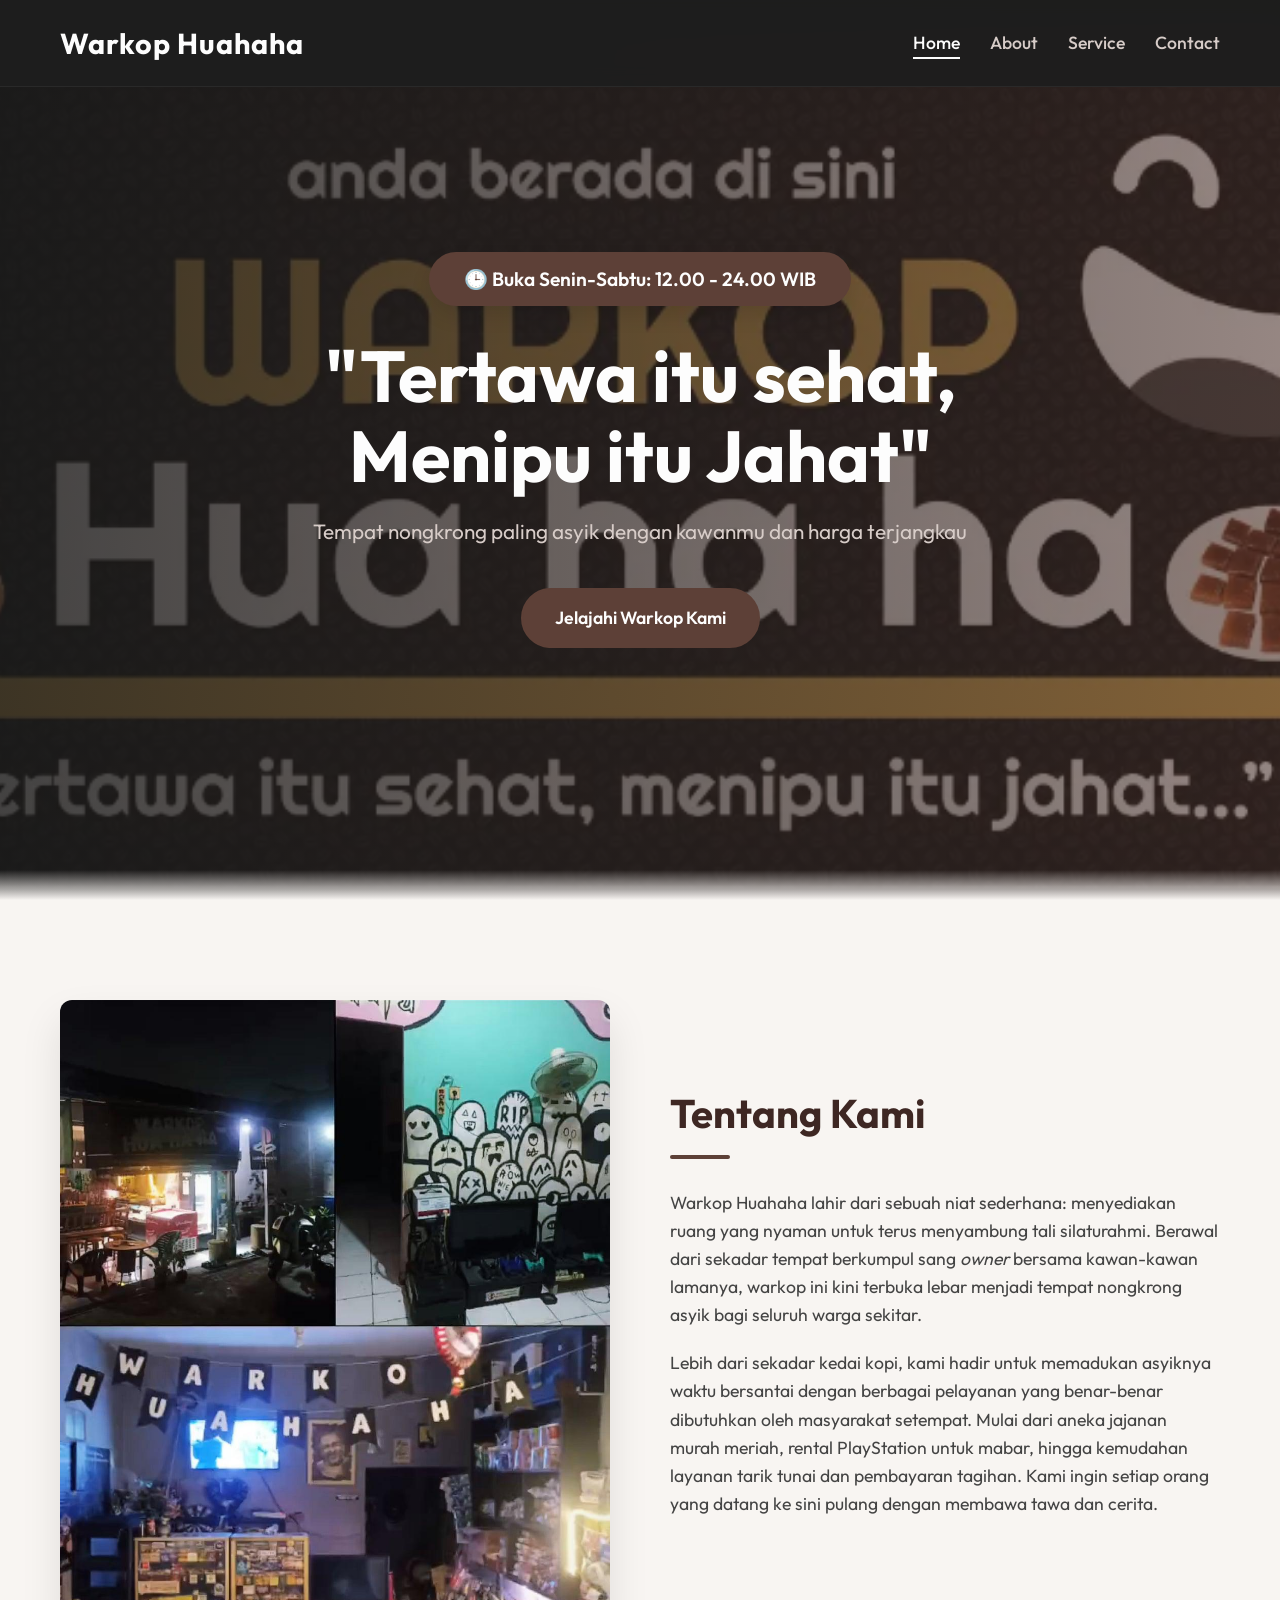
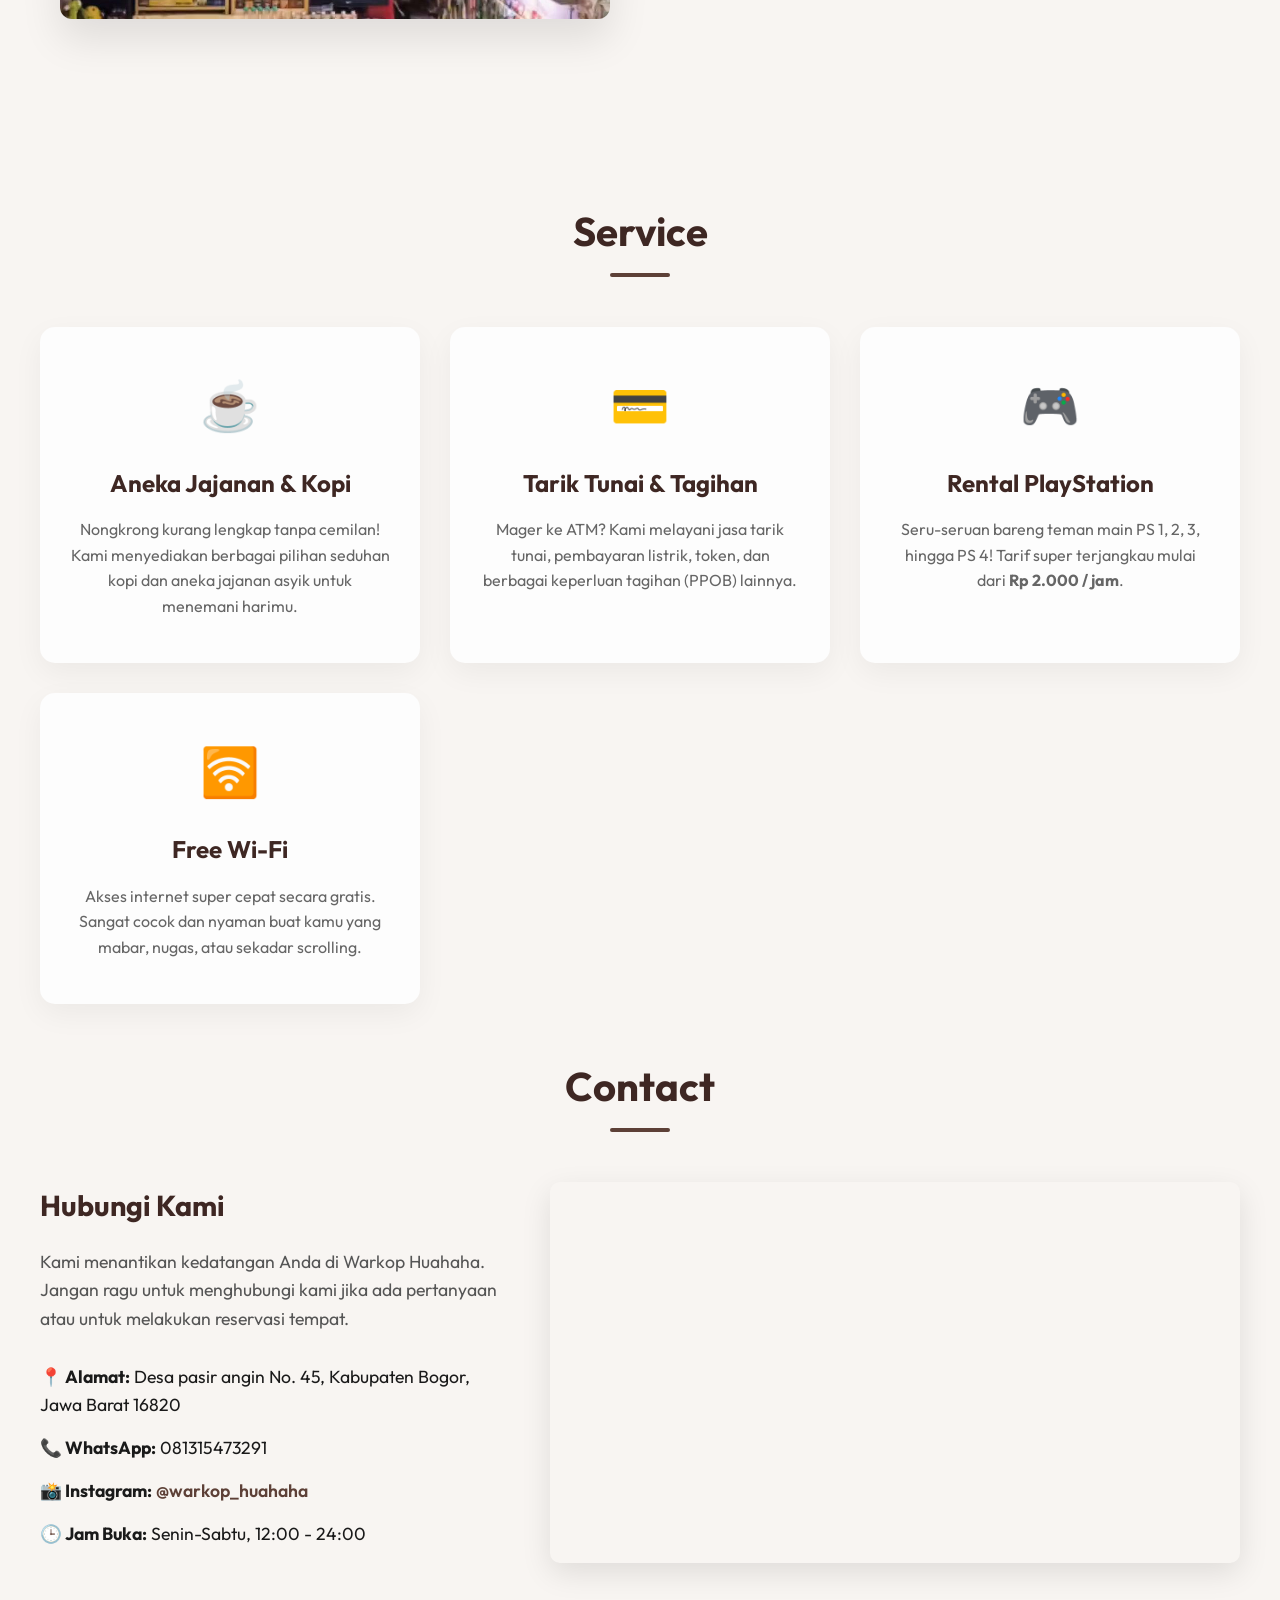
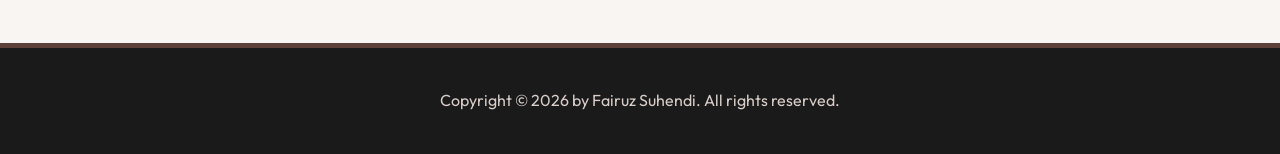
<file: index.html>
<!doctype html>
<html lang="id">
  <head>
    <meta charset="UTF-8" />
    <meta name="viewport" content="width=device-width, initial-scale=1.0" />
    <title>Warkop Huahaha Cileungsi | Tempat Nongkrong Asyik</title>
    <meta name="description" content="Warkop Huahaha di Cileungsi, Pasir Angin, Bogor. Tempat nongkrong asyik dengan kawanmu, harga terjangkau, sedia aneka jajanan, kopi, rental PlayStation (PS), dan tarik tunai." />
    <meta name="keywords" content="Warkop Huahaha, Warkop Huahaha Cileungsi, warkop cileungsi, tempat nongkrong cileungsi, warkop pasir angin, kedai kopi cileungsi, rental ps cileungsi" />
    <meta name="author" content="Warkop Huahaha" />
    <meta property="og:title" content="Warkop Huahaha Cileungsi | Tempat Nongkrong Asyik" />
    <meta property="og:description" content="Warkop Huahaha di Cileungsi, Pasir Angin, Bogor. Tempat nongkrong asyik dengan kawanmu, harga terjangkau, sedia aneka jajanan, kopi, dan rental PlayStation (PS)." />
    <meta property="og:url" content="https://warkop-huahaha-v1.vercel.app/" />
    <meta property="og:type" content="website" />
    <!-- Google Fonts for Modern Typography -->
    <link rel="preconnect" href="https://fonts.googleapis.com" />
    <link rel="preconnect" href="https://fonts.gstatic.com" crossorigin />
    <link
      href="https://fonts.googleapis.com/css2?family=Outfit:wght@300;400;600;700&display=swap"
      rel="stylesheet"
    />
    <link rel="stylesheet" href="style/style.css" />
  </head>
  <body>
    <!-- Navbar -->
    <nav class="navbar">
      <div class="nav-container">
        <a href="#" class="nav-logo">Warkop Huahaha</a>
        <ul class="nav-links">
          <li><a href="#home" class="active">Home</a></li>
          <li><a href="#about">About</a></li>
          <li><a href="#service">Service</a></li>
          <li><a href="#contact">Contact</a></li>
        </ul>
        <div class="hamburger">
          <span class="bar"></span>
          <span class="bar"></span>
          <span class="bar"></span>
        </div>
      </div>
    </nav>

    <!-- Home Section -->
    <section id="home" class="home-section">
      <div class="home-overlay"></div>
      <div class="home-content">
        <!-- Jam Operasional Highlight -->
        <div class="opening-hours-wrapper">
          <span class="opening-hours-badge">
            🕒 Buka Senin-Sabtu: 12.00 - 24.00 WIB
          </span>
        </div>
        <h1 class="hero-title">"Tertawa itu sehat,<br />Menipu itu Jahat"</h1>
        <p class="hero-subtitle">
          Tempat nongkrong paling asyik dengan kawanmu dan harga terjangkau
        </p>
        <a href="#about" class="btn-primary">Jelajahi Warkop Kami</a>
      </div>
    </section>

    <!-- About Section -->
    <section id="about" class="about-section">
      <div class="container section-container about-grid">
        <div class="about-image">
          <!-- Ratio 4:3 -->
          <img src="img/warkop-huahaha2.jpg" alt="Warkop Huahaha" />
        </div>
        <div class="about-text">
          <h2 class="section-title">Tentang Kami</h2>
          <div class="title-underline"></div>
          <p>
            Warkop Huahaha lahir dari sebuah niat sederhana: menyediakan ruang
            yang nyaman untuk terus menyambung tali silaturahmi. Berawal dari
            sekadar tempat berkumpul sang <em>owner</em> bersama kawan-kawan
            lamanya, warkop ini kini terbuka lebar menjadi tempat nongkrong
            asyik bagi seluruh warga sekitar.
          </p>
          <p>
            Lebih dari sekadar kedai kopi, kami hadir untuk memadukan asyiknya
            waktu bersantai dengan berbagai pelayanan yang benar-benar
            dibutuhkan oleh masyarakat setempat. Mulai dari aneka jajanan murah
            meriah, rental PlayStation untuk mabar, hingga kemudahan layanan
            tarik tunai dan pembayaran tagihan. Kami ingin setiap orang yang
            datang ke sini pulang dengan membawa tawa dan cerita.
          </p>
        </div>
      </div>
    </section>

    <!-- Service Section -->
    <section id="service" class="service-section">
      <div class="container section-wrapper">
        <h2 class="section-title text-center">Service</h2>
        <div class="title-underline center"></div>
        <div class="service-grid">
          <div class="service-card">
            <div class="service-icon">☕</div>
            <h3>Aneka Jajanan & Kopi</h3>
            <p>
              Nongkrong kurang lengkap tanpa cemilan! Kami menyediakan berbagai
              pilihan seduhan kopi dan aneka jajanan asyik untuk menemani
              harimu.
            </p>
          </div>
          <div class="service-card">
            <div class="service-icon">💳</div>
            <h3>Tarik Tunai & Tagihan</h3>
            <p>
              Mager ke ATM? Kami melayani jasa tarik tunai, pembayaran listrik,
              token, dan berbagai keperluan tagihan (PPOB) lainnya.
            </p>
          </div>
          <div class="service-card">
            <div class="service-icon">🎮</div>
            <h3>Rental PlayStation</h3>
            <p>
              Seru-seruan bareng teman main PS 1, 2, 3, hingga PS 4! Tarif super
              terjangkau mulai dari <strong>Rp 2.000 / jam</strong>.
            </p>
          </div>
          <div class="service-card">
            <div class="service-icon">🛜</div>
            <h3>Free Wi-Fi</h3>
            <p>
              Akses internet super cepat secara gratis. Sangat cocok dan nyaman
              buat kamu yang mabar, nugas, atau sekadar scrolling.
            </p>
          </div>
        </div>


      </div>
    </section>

    <!-- Contact Section -->
    <section id="contact" class="contact-section">
      <div class="container section-wrapper">
        <h2 class="section-title text-center">Contact</h2>
        <div class="title-underline center"></div>
        <div class="contact-grid">
          <div class="contact-info">
            <h3>Hubungi Kami</h3>
            <p>
              Kami menantikan kedatangan Anda di Warkop Huahaha. Jangan ragu
              untuk menghubungi kami jika ada pertanyaan atau untuk melakukan
              reservasi tempat.
            </p>
            <ul class="contact-list">
              <li>
                <strong>📍 Alamat:</strong> Desa pasir angin No. 45, Kabupaten
                Bogor, Jawa Barat 16820
              </li>
              <li>
                <strong>📞 WhatsApp:</strong>
                <a
                  href="https://wa.me/6281315473291"
                  target="_blank"
                  style="color: inherit; text-decoration: none"
                >
                  081315473291</a
                >
              </li>
              <li>
                <strong>📸 Instagram:</strong>
                <a
                  href="https://www.instagram.com/warkop_huahaha/"
                  target="_blank"
                  style="
                    color: var(--primary-brown);
                    text-decoration: none;
                    font-weight: 600;
                  "
                  >@warkop_huahaha</a
                >
              </li>
              <li><strong>🕒 Jam Buka:</strong> Senin-Sabtu, 12:00 - 24:00</li>
            </ul>
          </div>
          <div class="contact-map">
            <iframe
              src="https://maps.google.com/maps?q=-6.3915505,106.9804911&t=&z=15&ie=UTF8&iwloc=&output=embed"
              width="100%"
              height="350"
              style="border: 0; border-radius: 10px"
              allowfullscreen=""
              loading="lazy"
              referrerpolicy="no-referrer-when-downgrade"
            ></iframe>
          </div>
        </div>
      </div>
    </section>

    <!-- Footer -->
    <footer class="footer">
      <div class="container">
        <p>Copyright &copy; 2026 by Fairuz Suhendi. All rights reserved.</p>
      </div>
    </footer>

    <script src="script/script.js"></script>
  </body>
</html>
</file>
<file: style/style.css>
/* Custom CSS for Warkop Huahaha */
/* Variables for colors */
:root {
  --primary-brown: #5d4037;
  --dark-brown: #3e2723;
  --light-brown: #d7ccc8;
  --black: #1a1a1a;
  --white: #fdfdfd;

  /* Transitions */
  --transition: all 0.3s ease-in-out;
}

* {
  margin: 0;
  padding: 0;
  box-sizing: border-box;
}

html {
  scroll-behavior: smooth;
}

body {
  font-family: "Outfit", sans-serif;
  background-color: var(--white);
  color: var(--black);
  line-height: 1.6;
  overflow-x: hidden;
}

.container {
  max-width: 1200px;
  margin: 0 auto;
  padding: 0 20px;
}

.section-wrapper {
  padding: 80px 0;
}

.text-center {
  text-align: center;
}

/* Typography */
.section-title {
  font-size: 2.5rem;
  color: var(--dark-brown);
  margin-bottom: 10px;
}

.title-underline {
  height: 4px;
  width: 60px;
  background-color: var(--primary-brown);
  margin-bottom: 30px;
  border-radius: 2px;
}

.title-underline.center {
  margin-left: auto;
  margin-right: auto;
}

/* Button */
.btn-primary {
  display: inline-block;
  padding: 14px 32px;
  background-color: var(--primary-brown);
  color: var(--white);
  text-decoration: none;
  font-size: 1.1rem;
  font-weight: 600;
  border-radius: 30px;
  border: 2px solid var(--primary-brown);
  transition: var(--transition);
}

.btn-primary:hover {
  background-color: transparent;
  color: var(--white);
  border: 2px solid var(--white);
}

/* Navbar */
.navbar {
  position: fixed;
  top: 0;
  left: 0;
  width: 100%;
  z-index: 1000;
  background: rgba(30, 30, 30, 0.95);
  backdrop-filter: blur(10px);
  transition: var(--transition);
  border-bottom: 1px solid rgba(255, 255, 255, 0.05);
}

.nav-container {
  max-width: 1200px;
  margin: 0 auto;
  padding: 20px;
  display: flex;
  justify-content: space-between;
  align-items: center;
}

.nav-logo {
  font-size: 1.8rem;
  font-weight: 700;
  color: var(--white);
  text-decoration: none;
  letter-spacing: 1px;
}

.nav-links {
  list-style: none;
  display: flex;
  gap: 30px;
}

.nav-links li a {
  color: var(--light-brown);
  text-decoration: none;
  font-size: 1.1rem;
  font-weight: 500;
  transition: var(--transition);
  position: relative;
}

.nav-links li a::after {
  content: "";
  position: absolute;
  bottom: -5px;
  left: 0;
  width: 0;
  height: 2px;
  background-color: var(--white);
  transition: var(--transition);
}

.nav-links li a:hover,
.nav-links li a.active {
  color: var(--white);
}

.nav-links li a:hover::after,
.nav-links li a.active::after {
  width: 100%;
}

.hamburger {
  display: none;
  cursor: pointer;
}

.hamburger .bar {
  display: block;
  width: 25px;
  height: 3px;
  margin: 5px auto;
  transition: all 0.3s ease-in-out;
  background-color: var(--white);
}

/* Home Section */
.home-section {
  position: relative;
  height: 100vh;
  display: flex;
  align-items: center;
  justify-content: center;
  background: url("../img/warkop-huahaha.png") no-repeat center center/cover;
  text-align: center;
  color: var(--white);
  z-index: 1;
}

.home-overlay {
  position: absolute;
  top: 0;
  left: 0;
  width: 100%;
  height: 100%;
  /* Darken background slightly to increase text readability */
  background:
    linear-gradient(
      to bottom,
      rgba(248, 245, 242, 0) calc(100% - 30px),
      #f8f5f2 100%
    ),
    linear-gradient(to right, rgba(26, 26, 26, 0.8), rgba(62, 39, 35, 0.5));
  z-index: -1;
}

.home-content {
  max-width: 800px;
  padding: 0 20px;
  transform: translateY(20px);
  opacity: 0;
  animation: fadeIn 1.2s forwards 0.5s ease;
}

@keyframes fadeIn {
  to {
    opacity: 1;
    transform: translateY(0);
  }
}

.hero-title {
  font-size: 4.5rem;
  font-weight: 700;
  margin-bottom: 20px;
  line-height: 1.1;
  color: var(--white);
}

.hero-subtitle {
  font-size: 1.3rem;
  margin-bottom: 40px;
  color: var(--light-brown);
}

/* Jam Operasional Highlight */
.opening-hours-wrapper {
  text-align: center;
  margin-bottom: 30px;
}

.opening-hours-badge {
  display: inline-block;
  background-color: var(--primary-brown);
  color: var(--white);
  padding: 12px 35px;
  border-radius: 50px;
  font-weight: 600;
  font-size: 1.2rem;
  box-shadow: 0 10px 20px rgba(0, 0, 0, 0.1);
}

/* About Section */
.about-section {
  background-color: #f8f5f2;
  padding: 100px 0;
}

.about-grid {
  display: grid;
  grid-template-columns: 1fr 1fr;
  gap: 60px;
  align-items: center;
}

.about-image {
  position: relative;
  border-radius: 12px;
  overflow: hidden;
  box-shadow: 0 20px 40px rgba(0, 0, 0, 0.1);
  /* Adjusted aspect ratio to match the collage */
  aspect-ratio: 4 / 4.5;
}

.about-image img {
  width: 100%;
  height: 100%;
  object-fit: cover;
  object-position: top;
  transition: transform 0.5s ease;
}

.about-image:hover img {
  transform: scale(1.05);
}

.about-text p {
  font-size: 1.1rem;
  margin-bottom: 20px;
  color: #444;
}

/* Service Section */
.service-section {
  background-color: #f8f5f2; /* Subtle background for contrast */
}

.service-grid {
  display: grid;
  grid-template-columns: repeat(auto-fit, minmax(300px, 1fr));
  gap: 30px;
  margin-top: 50px;
}

.service-card {
  background-color: var(--white);
  padding: 40px 30px;
  border-radius: 15px;
  box-shadow: 0 10px 30px rgba(0, 0, 0, 0.05);
  text-align: center;
  transition: var(--transition);
  border-bottom: 4px solid transparent;
}

.service-card:hover {
  transform: translateY(-10px);
  border-bottom: 4px solid var(--primary-brown);
  box-shadow: 0 15px 40px rgba(0, 0, 0, 0.1);
}

.service-icon {
  font-size: 3rem;
  margin-bottom: 20px;
}

.service-card h3 {
  font-size: 1.5rem;
  color: var(--dark-brown);
  margin-bottom: 15px;
}

.service-card p {
  color: #666;
}

/* Contact Section */
.contact-section {
  background-color: #f8f5f2;
}

.contact-grid {
  display: grid;
  grid-template-columns: 1fr 1.5fr;
  gap: 50px;
  margin-top: 50px;
}

.contact-info h3 {
  font-size: 1.8rem;
  color: var(--dark-brown);
  margin-bottom: 20px;
}

.contact-info p {
  margin-bottom: 30px;
  color: #555;
  font-size: 1.1rem;
}

.contact-list {
  list-style: none;
}

.contact-list li {
  margin-bottom: 15px;
  font-size: 1.1rem;
  color: var(--black);
  line-height: 1.6; /* Tambahan line-height agar teks panjang nyaman dibaca */
}

.contact-map {
  box-shadow: 0 10px 30px rgba(0, 0, 0, 0.1);
  border-radius: 10px;
  overflow: hidden;
}

/* Footer Section */
.footer {
  background-color: var(--black);
  color: var(--light-brown);
  text-align: center;
  padding: 40px 0;
  border-top: 5px solid var(--primary-brown);
}

.footer p {
  font-size: 1rem;
}

/* Tampilan Desktop Khusus: Merapatkan jarak antara lencana jam buka dan Contact */
@media (min-width: 992px) {
  .service-section .section-wrapper {
    padding-bottom: 30px;
  }
  .contact-section .section-wrapper {
    padding-top: 20px;
  }
}

/* Mobile Responsive */
@media (max-width: 991px) {
  /* Memberikan jarak khusus untuk tablet layaknya Asus Zenfold agar tidak dempet */
  .container {
    padding: 0 50px;
  }

  .nav-container {
    padding: 20px 50px;
  }

  .about-grid,
  .contact-grid {
    grid-template-columns: 1fr;
  }

  .about-image {
    order: -1;
  }

  .hero-title {
    font-size: 3.5rem;
  }

  /* Membuat tulisan Tentang Kami berada di tengah setiap kali layar collapse jadi 1 baris */
  .about-text {
    text-align: center;
  }

  .about-text .title-underline {
    margin-left: auto;
    margin-right: auto;
  }
}

@media (max-width: 768px) {
  .hamburger {
    display: block;
  }

  .hamburger.active .bar:nth-child(2) {
    opacity: 0;
  }

  .hamburger.active .bar:nth-child(1) {
    transform: translateY(8px) rotate(45deg);
  }

  .hamburger.active .bar:nth-child(3) {
    transform: translateY(-8px) rotate(-45deg);
  }

  .nav-links {
    position: fixed;
    left: -100%;
    top: 70px;
    flex-direction: column;
    background-color: rgba(30, 30, 30, 0.98);
    width: 100%;
    text-align: center;
    transition: 0.3s;
    box-shadow: 0 10px 27px rgba(0, 0, 0, 0.05);
    padding: 40px 0;
    gap: 0;
  }

  .nav-links.active {
    left: 0;
  }

  .nav-links li {
    margin: 15px 0;
  }

  .home-section {
    height: auto;
    min-height: 60vh;
    padding: 100px 20px 60px 20px;
    background-size: cover;
    background-position: center;
    background-repeat: no-repeat;
    background-color: var(--black);
    align-items: center; /* Kembalikan sifat text menimpa gambar di tengah */
    justify-content: center;
  }

  .home-overlay {
    display: block; /* Aktifkan kembali overlay agar teks HTML terbaca jelas */
  }

  .home-content {
    margin-top: 0;
    padding: 0;
    z-index: 2;
  }

  .hero-title {
    font-size: 2.2rem;
  }

  .section-title {
    font-size: 2rem;
  }

  /* Tambahan padding agar jarak di HP tidak terlalu mepet ke ujung layar */
  .container {
    padding: 0 30px;
  }

  /* Memberi jarak atas ekstra pada judul Contact agar tidak mepet dengan Service Card di hp */
  .contact-section .section-title {
    margin-top: 30px;
  }
}

@media (max-width: 480px) {
  .hero-title {
    font-size: 2.2rem;
  }
}
</file>
